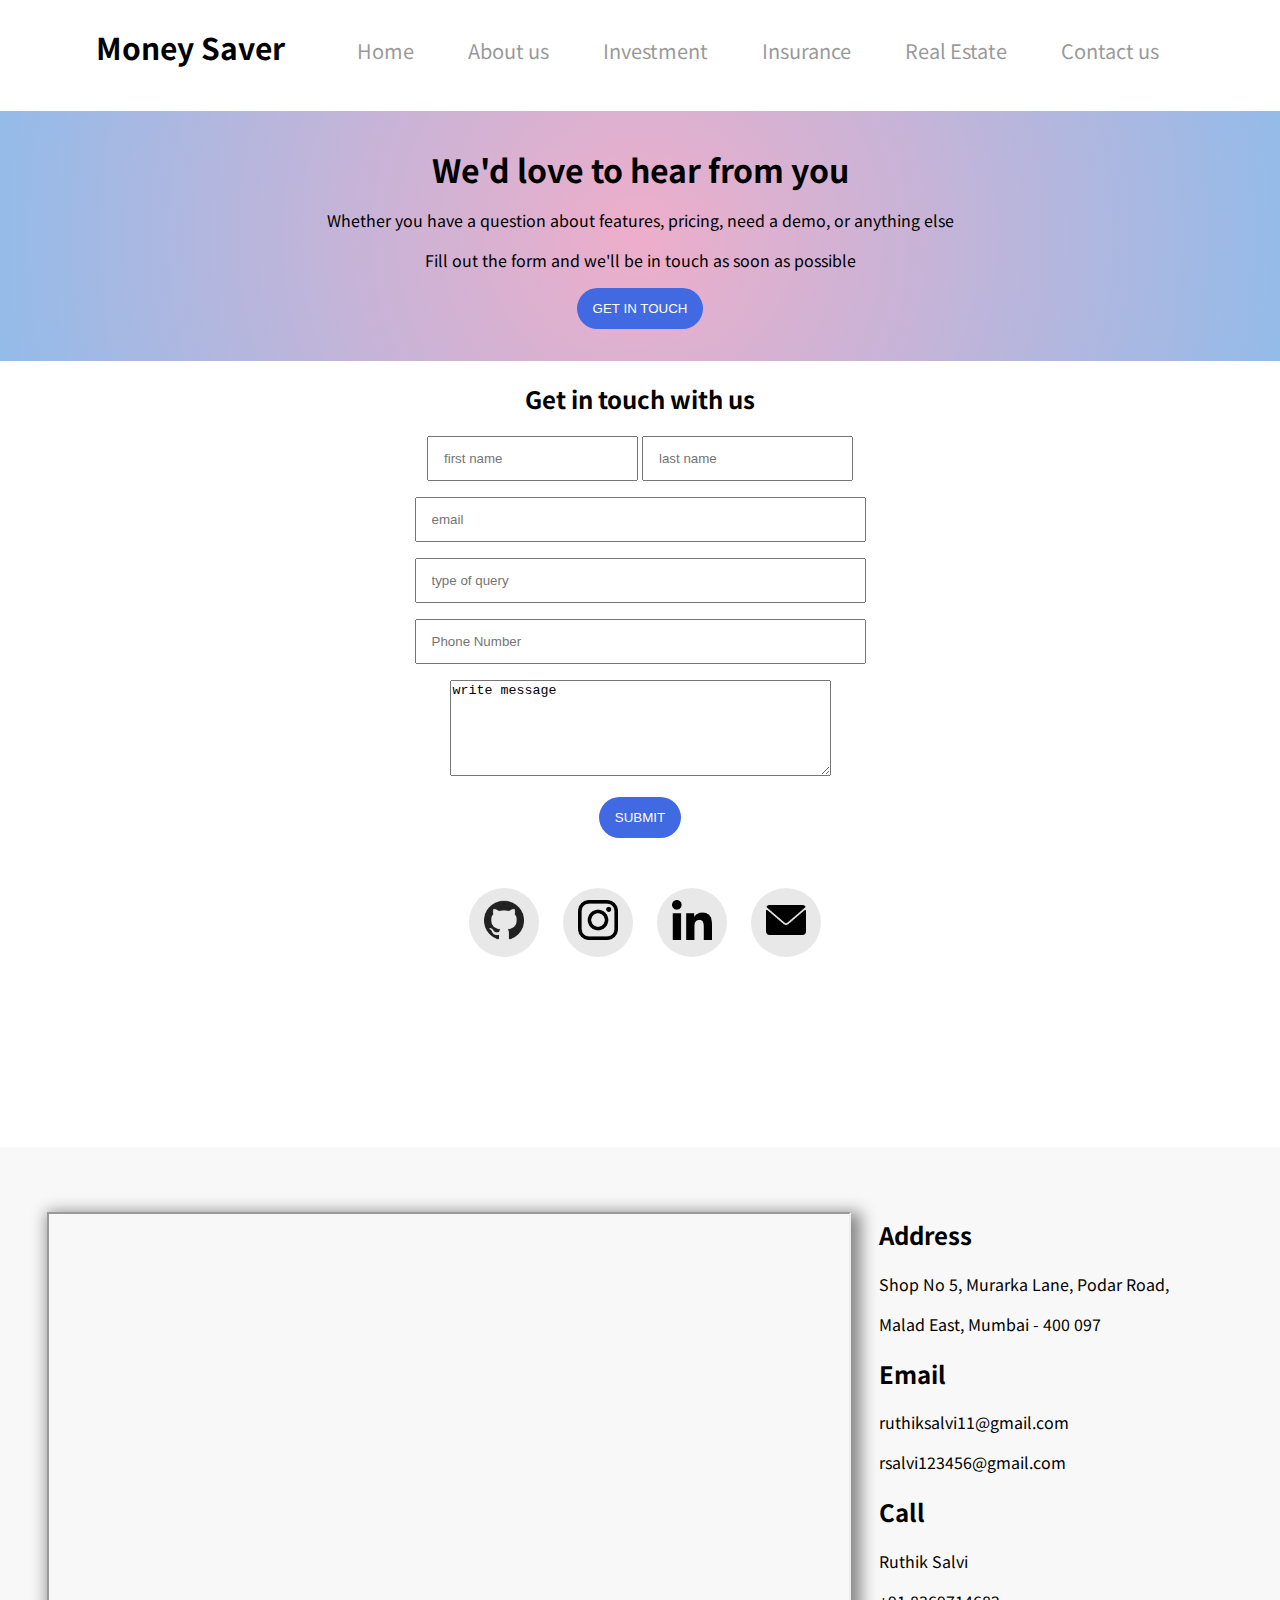
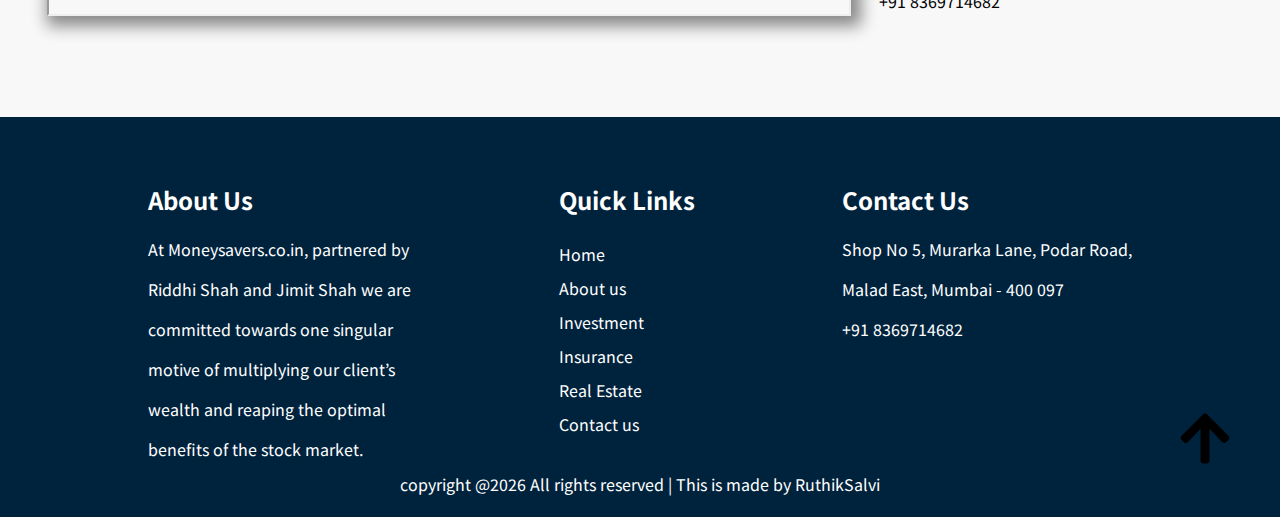
<file: contact.html>
<!DOCTYPE html>
<html lang="en">

<head>
    <meta charset="UTF-8">
    <meta http-equiv="X-UA-Compatible" content="IE=edge">
    <meta name="viewport" content="width=device-width, initial-scale=1.0">
    <title>contact</title>
    <!--google fonts-->
    <link href="https://fonts.googleapis.com/css2?family=Noto+Sans+JP:wght@300;400&display=swap" rel="stylesheet">

    <!--JQuery -->
    <script src="https://ajax.googleapis.com/ajax/libs/jquery/3.5.1/jquery.min.js"></script>

    

<link rel="stylesheet" href="index.html">
    <!--CSS link-->
    <link rel="stylesheet" href="CSS/index.css">

    <!--title icon-->
    <link rel="icon" href="CSS/profile/icons8-r-100.png" sizes="16x16">
</head>

<body>
    <div class="navbar">
        <div class="navbar-head">

            <a href="">
                <h2>Money Saver</h2>
            </a>
        </div>
        <div class="navbar-left">
            <a href="index.html">Home</a>
            <a href="">About us</a>
            <a href="">Investment</a>
            <a href="">Insurance</a>
            <a href="">Real Estate</a>
            <a href="">Contact us</a>
        </div>

    </div>
    <div class="contact-head">
        <h1>We'd love to hear from you</h1>
        <p>Whether you have a question about features, pricing, need a demo, or anything else</p>
        <p>Fill out the form and we'll be in touch as soon as possible</p>
        <button class="btn-touch" id="btn-1" onclick="scrollToTop()">get in touch</button>
    </div>
    <div class="form-div">
        <form action="CSS/thank.html" onsubmit="return validate()" id="form-id">
            <h2>Get in touch with us</h2>
            <input type="text" placeholder="first name" id="fname">
            <input type="text" placeholder="last name" id="lname">
            <p>
                <input type="email" name="" class="items" placeholder="email" size="50" id="email-id">
            </p>
            <p> <input type="text" placeholder="type of query" class="items" size="50"></p>
            <p> <input type="tel" name="" class="items" placeholder="Phone Number" size="50" id="mobno"></p>
            <p> <textarea id="query" rows="6" cols="45">write message

        </textarea></p>

            <button type="submit" class="btn-touch">submit</button>

        </form>
    </div>

    <div class="profile">
        <div>
            <a href="https://github.com/Ruthik9">
                <img src="CSS/profile/github.png" alt=""></a>
        </div>
        <div>
            <a href="https://instagram.com/_ritik_salvi">
                <img src="CSS/profile/instagram-logo.png" alt="">
            </a>
        </div>
        <div>
            <a href="https://www.linkedin.com/in/ruthik-salvi-508145201">
                <img src="CSS/profile/linkedin.png" alt="">
            </a>
        </div>
        <div>
            <a href="mailto:ruthiksalvi11@example.com">
                <img src="CSS/profile/env.png" alt=""></a>
        </div>

    </div>
    <div id="map">
        <div>

            <iframe class="position"
                src="https://www.google.com/maps/embed?pb=!1m18!1m12!1m3!1d3768.218949112482!2d72.85009631499707!3d19.185636987025056!2m3!1f0!2f0!3f0!3m2!1i1024!2i768!4f13.1!3m3!1m2!1s0x0%3A0x0!2zMTnCsDExJzA4LjMiTiA3MsKwNTEnMDguMiJF!5e0!3m2!1sen!2sin!4v1623827735974!5m2!1sen!2sin"
                allowfullscreen="" loading="lazy"></iframe>
        </div>
        <div class="address">
            <h2>Address</h2>
            <p>Shop No 5, Murarka Lane, Podar Road,</p>
            <p> Malad East, Mumbai - 400 097</p>
            <h2>Email</h2>
            <p>ruthiksalvi11@gmail.com</p>
            <p>rsalvi123456@gmail.com</p>
            <h2>Call</h2>
            <p>Ruthik Salvi</p>
            <p>+91 8369714682</p>
        </div>
    </div>


    <div class="footer-class">
        <div class="footer-items">
            <h2>About Us</h2>
            <p>At Moneysavers.co.in, partnered by</p>
            <p>Riddhi Shah and Jimit Shah we are</p>
            <p>committed towards one singular</p>
            <p>motive of multiplying our client’s</p>
            <p>wealth and reaping the optimal</p>
            <p>benefits of the stock market.</p>
        </div>
        <div class="footer-items">
            <h2>Quick Links</h2>
            <a href="index.html">Home</a>
            <a href="">About us</a>
            <a href="">Investment</a>
            <a href="">Insurance</a>
            <a href="">Real Estate</a>
            <a href="contact.html">Contact us</a>
        </div>

        <div class="footer-items">
            <h2>Contact Us</h2>
            <p>Shop No 5, Murarka Lane, Podar Road,</p>
            <p> Malad East, Mumbai - 400 097</p>
            <p>+91 8369714682</p>
        </div>

        <p id="last-line"></p>

        <img src="CSS/profile/arrow-up-solid.svg" alt="" class="arrow" onclick="scrollxyz()">
    </div>
</body>

<script src="contact.js"></script>
</html>
</file>
<file: CSS/index.css>
@media screen and (min-width:400px) {
    html {
        scroll-behavior: smooth;
    }
    body {
        padding: 0;
        margin: 0;
        box-sizing: border-box;
        font-family: 'Noto Sans JP', sans-serif;
        width: 100%;
    }
    .navbar {
        display: flex;
        padding: 0 50px;
        justify-content: space-evenly;
    }
    .navbar-head {
        font-size: 20px;
        transition: .7s;
    }
    .navbar-head:hover {
        transform: scale(1.1);
    }
    .navbar-head>a {
        text-decoration: none;
        color: black;
    }
    .contact:focus {
        color: black;
        opacity: 1;
    }
    .navbar-left>a {
        font-size: 20px;
        display: inline-block;
        padding: 36px 25px;
        text-decoration: none;
        color: black;
        opacity: .4;
        transition: 1s;
    }
    .navbar-left>a:hover {
        opacity: 1;
        text-decoration: underline;
    }
    .contact:active {
        color: black;
    }
    .carousel-caption>p {
        line-height: 0.5;
        position: relative;
        top: -200px;
        font-weight: 500;
    }
    .carousel-caption h2 {
        position: relative;
        top: -200px;
        margin-bottom: 30px;
    }
    hr {
        background-color: rgb(13, 130, 184);
        height: 2px;
        border: 0;
    }
    .right-overview p, h3 {
        text-align: center;
    }
    .right-overview>p {
        line-height: 0.5;
        margin-top: 30px;
    }
    .overview {
        display: flex;
        justify-content: space-evenly;
        height: 800px;
        margin-top: 50px;
    }
    .img-overview {
        display: inline-block;
    }
    .contact-head {
        text-align: center;
        background: rgb(238, 174, 202);
        background: radial-gradient(circle, rgba(238, 174, 202, 1) 0%, rgba(148, 187, 233, 1) 100%);
        height: 250px;
    }
    .contact-head>h1 {
        line-height: -0.5;
        padding-top: 35px;
        margin: 10px 0;
    }
    .btn-touch {
        background-color: royalblue;
        color: white;
        padding: 13px 16px;
        border: none;
        outline: none;
        text-transform: uppercase;
        border-radius: 23px;
        transition: .5s;
    }
    .btn-touch:hover {
        transform: scale(1.1);
    }
    #form-id {
        text-align: center;
    }
    input[type] {
        padding: 13px 15px;
    }
    input[type], #query:focus {
        outline: none;
    }
    .footer-class {
        position: relative;
        bottom: -10px;
        display: flex;
        justify-content: space-evenly;
        background-color: #00233d;
        height: 400px;
        color: white;
        margin: 10px 0;
    }
    .footer-items>a {
        display: block;
        color: white;
        padding: 5px 0;
        text-decoration: none;
    }
    .footer-items {
        margin-top: 45px;
    }
    #last-line {
        position: absolute;
        bottom: 5px;
    }
    .position {
        width: 800px;
        height: 25rem;
        margin: 30px 0;
        box-shadow: 5px 5px 15px 5px #888888
    }
    .position, .address {
        margin-top: 65px;
    }
    .address {
        position: relative;
        right: 65px;
        top:-15px
    }
    #map {
        height: 570px;
        margin-top: 170px;
        position: relative;
        top: 20px;
        display: flex;
        justify-content: space-around;
        background-color: #f8f8f8;
          
    }
    .profile {
        margin-top: 50px;
        text-align: center;
        margin-left: 10px;
    }
    .profile div {
        display: inline-block;
        padding: 12px 15px;
        margin: 0 10px;
        background-color: rgb(232, 232, 232);
        border-radius: 50%;
    }
    .profile img {
        width: 40px;
        height: 40px;
    }
    .arrow {
        width: 50px;
        position: absolute;
        bottom: 50px;
        right: 50px;
        cursor: pointer;
    }

.footer-items > a:hover{
    color: rgb(182, 44, 67);
}



}
</file>
